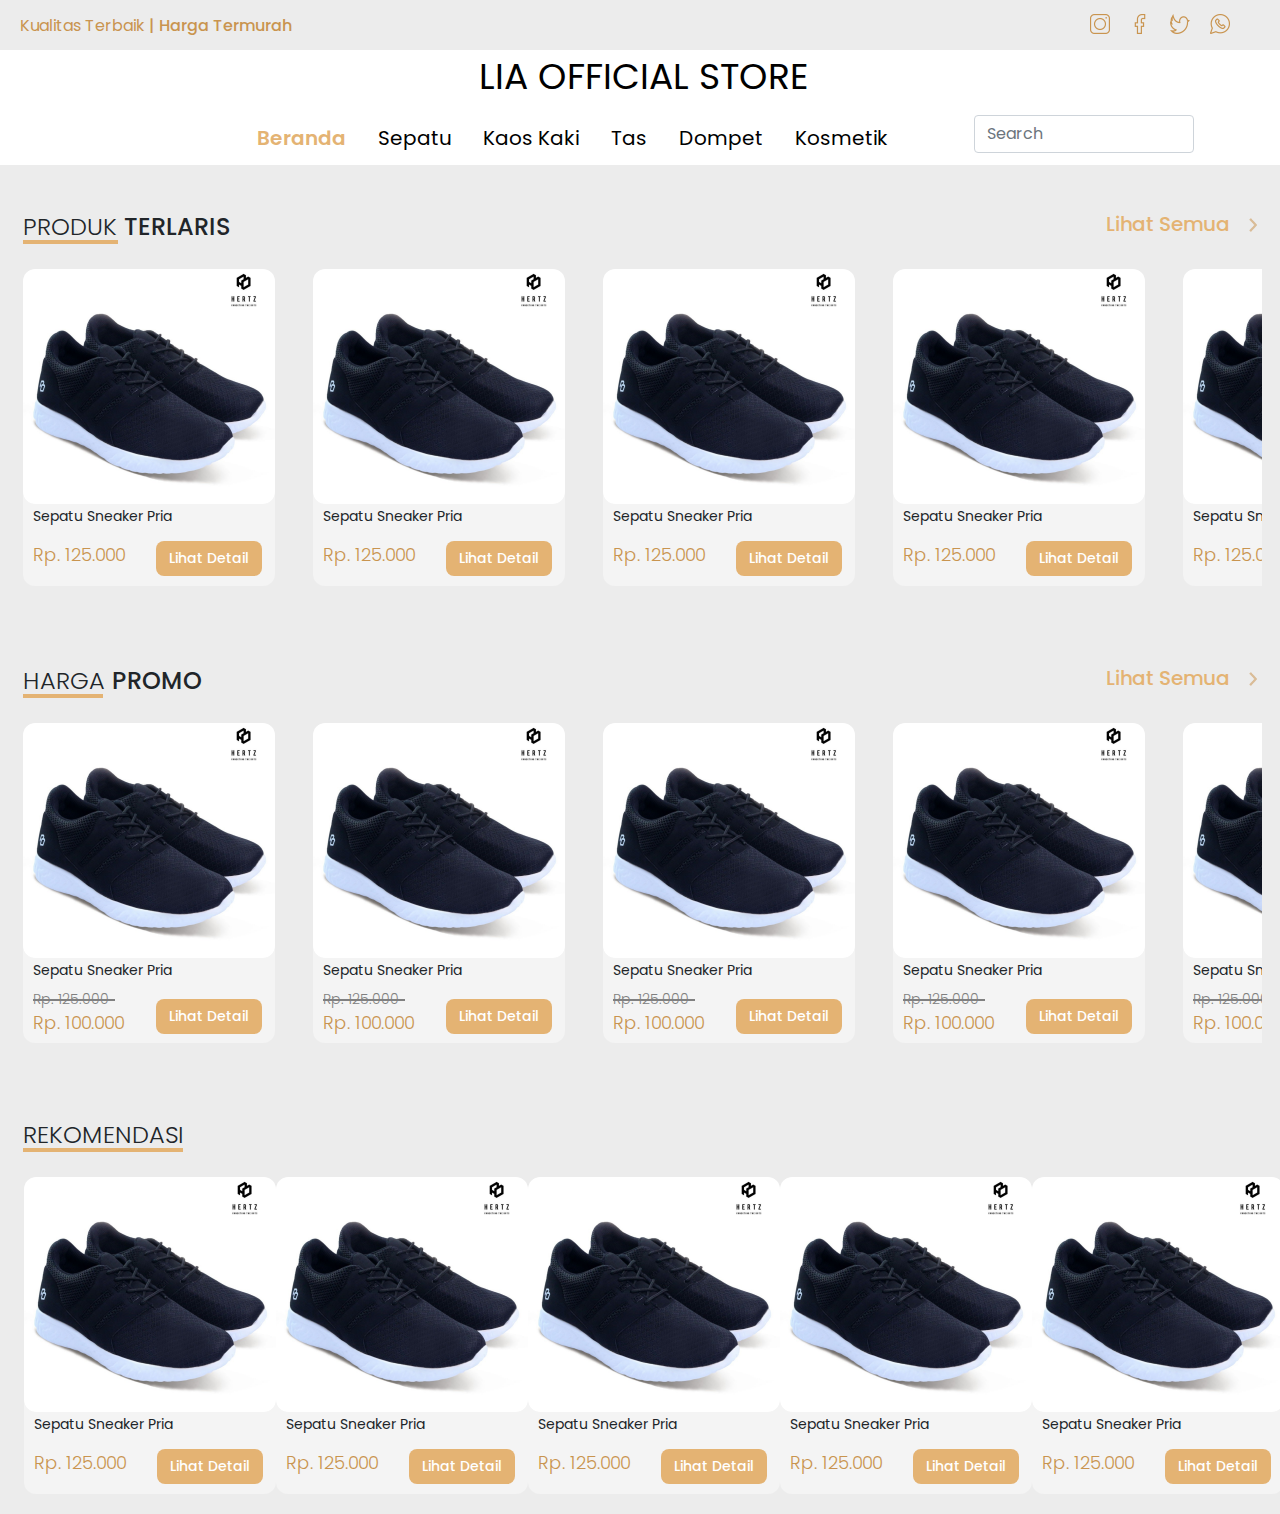
<file: index.html>
<!DOCTYPE html>
<html>
<head>
	<meta charset="UTF-8">
    <title></title>
    <meta charset="UTF-8">
    <meta http-equiv="X-UA-Compatible" content="IE=edge">
    <meta name="viewport" content="width=device-width, initial-scale=0.92, maximum-scale=5.0, minimum-scale=0.86, user-scalable=no" />
</head>

<!-- <link rel="stylesheet" href="https://maxcdn.bootstrapcdn.com/bootstrap/4.0.0/css/bootstrap.min.css" > -->
<link rel="stylesheet" href="css/bootstrap.css" >
<link rel="stylesheet" href="css/style.css" >

<body>

<div class="row website" id="top_header">
  	<div class="col-md-9">
  		<span class="span1">Kualitas Terbaik </span>
  		<span class="span2">| Harga Termurah</span>
  	</div>
  	<div class="col-md-3">
  		<img src="img/whatsapp.png">
  		<img src="img/twitter.png">
  		<img src="img/facebook.png">
  		<img src="img/instagram.png">
  	</div>
</div>


<div class="row website" id="header">
  	<div class="col-md-12">
  		<a href="#">LIA OFFICIAL STORE</a>
  	</div>
</div>


<div class="row website" id="navbar">
	<div class="col-md-9">
		<ul class="nav justify-content-end">
		  	<li class="nav-item">
		    	<a class="nav-link active" href="#">Beranda</a>
		  	</li>
		  	<li class="nav-item">
		    	<a class="nav-link" href="#">Sepatu</a>
		  	</li>
		  	<li class="nav-item">
		    	<a class="nav-link" href="#">Kaos Kaki</a>
		  	</li>
		 	<li class="nav-item">
		    	<a class="nav-link" href="#">Tas</a>
		  	</li>
		  	<li class="nav-item">
		    	<a class="nav-link" href="#">Dompet</a>
		  	</li>
		  	<li class="nav-item">
		    	<a class="nav-link" href="#">Kosmetik</a>
		  	</li>
		</ul>
	</div>
	<div class="col-md-2">
		<div class="row justify-content-end">
			<form>
		      <input class="form-control" type="search" placeholder="Search" aria-label="Search" id="cariData">
		      <!-- <button class="btn btn-outline-success my-2 my-sm-0" type="submit">Search</button> -->
		    </form>
	    </div>
	</div>
</div>

<div class="row mobile" id="header_mobile">
  	<div class="col-md-12 title">
  		<a href="#">LIA OFFICIAL STORE</a>
  	</div>
  	<div class="title2 row justify-content-between">
  		<div class="col-7">
	  		<span class="span1">Kualitas Terbaik </span>
	  		<span class="span2">| Harga Termurah</span>
	  	</div>
	  	<div class="col-5">
	  		<div class="row justify-content-end">
	  			<img src="img/instagram.png">
		  		<img src="img/facebook.png">
		  		<img src="img/twitter.png">
		  		<img src="img/whatsapp.png">
	  		</div>
	  	</div>
  	</div>
</div>

<div class="mobile" id="bottom_navigation_bar">
	<center>
	  	<div id="bottom_navigation_bar2" class="row align-items-center">
		  	<div class="col-4">
		  		<a href="" class="active">
		          <img src="img/home2.png"> <br>
		          <label>Beranda</label>
		        </a>
		  	</div>
		  	<div class="col-4">
		  		<a href="" type="button" data-toggle="modal" data-target="#pencarian">
		          <img src="img/search.png"> <br>
		          <label>Pencarian</label>
		        </a>
		  	</div>
		  	<div class="col-4">
		  		<a href="" type="button" data-toggle="modal" data-target="#sub_menu">
		          <img src="img/menu.png"> <br>
		          <label>Menu</label>
		        </a>
		  	</div>
		</div>
	</center>
</div>

<div class="row justify-content-between judul_baris">
    <div class="col-6">
     	<span class="span1">PRODUK </span>
  		<span class="span2">TERLARIS</span>
  		<div class="garis produk"></div>
    </div>
    <div class="col-5">
      <a href="">
			<span class="span3">Lihat Semua <img src="img/panah_next.png"></span>
		</a>
    </div>
</div>

<div class="wrapper">
  <div class="scrolls">
  	<div class="row item_produk">
  		<div class="div1">
	  		<img src="img/sepatu.png">
	  		<div class="row">
	  			<div class="col-md-12 div2">
	  				<span class="title">Sepatu Sneaker Pria</span>
	  			</div>
			    <div class="col-md-12 div3">
			    	<span class="harga">Rp. 125.000</span> 
			    	<a href="detail.html" class="btn">Lihat Detail</a>
			    </div>
			</div>
	  	</div>
	  	<div class="div1">
	  		<img src="img/sepatu.png">
	  		<div class="row">
	  			<div class="col-md-12 div2">
	  				<span class="title">Sepatu Sneaker Pria</span>
	  			</div>
			    <div class="col-md-12 div3">
			    	<span class="harga">Rp. 125.000</span> 
			    	<a href="detail.html" class="btn">Lihat Detail</a>
			    </div>
			</div>
	  	</div>
	  	<div class="div1">
	  		<img src="img/sepatu.png">
	  		<div class="row">
	  			<div class="col-md-12 div2">
	  				<span class="title">Sepatu Sneaker Pria</span>
	  			</div>
			    <div class="col-md-12 div3">
			    	<span class="harga">Rp. 125.000</span> 
			    	<a href="detail.html" class="btn">Lihat Detail</a>
			    </div>
			</div>
	  	</div>
	  	<div class="div1">
	  		<img src="img/sepatu.png">
	  		<div class="row">
	  			<div class="col-md-12 div2">
	  				<span class="title">Sepatu Sneaker Pria</span>
	  			</div>
			    <div class="col-md-12 div3">
			    	<span class="harga">Rp. 125.000</span> 
			    	<a href="#" class="btn">Lihat Detail</a>
			    </div>
			</div>
	  	</div>
	  	<div class="div1">
	  		<img src="img/sepatu.png">
	  		<div class="row">
	  			<div class="col-md-12 div2">
	  				<span class="title">Sepatu Sneaker Pria</span>
	  			</div>
			    <div class="col-md-12 div3">
			    	<span class="harga">Rp. 125.000</span> 
			    	<a href="#" class="btn">Lihat Detail</a>
			    </div>
			</div>
	  	</div>
	  	<div class="div1">
	  		<img src="img/sepatu.png">
	  		<div class="row">
	  			<div class="col-md-12 div2">
	  				<span class="title">Sepatu Sneaker Pria</span>
	  			</div>
			    <div class="col-md-12 div3">
			    	<span class="harga">Rp. 125.000</span> 
			    	<a href="#" class="btn">Lihat Detail</a>
			    </div>
			</div>
	  	</div>
  	</div>
  </div>
</div>

<div class="row justify-content-between judul_baris">
    <div class="col-6">
     	<span class="span1">HARGA </span>
  		<span class="span2">PROMO</span>
  		<div class="garis harga"></div>
    </div>
    <div class="col-5">
      <a href="">
			<span class="span3">Lihat Semua <img src="img/panah_next.png"></span>
		</a>
    </div>
</div>

<div class="wrapper">
	<div class="scrolls">
		<div class="row item_promo">
			<div class="div1">
				<img src="img/sepatu.png">
				<div class="row">
					<div class="col-md-12 div2">
						<span class="title">Sepatu Sneaker Pria</span>
					</div>
				  <div class="col-md-12 div3">
					  <span class="promo">Rp. 125.000</span> 
					  <hr class="coret">
				  </div>
				  <div class="col-md-12 div4">
					<span class="harga">Rp. 100.000</span> 
					<a href="#" class="btn">Lihat Detail</a>
				</div>
			  </div>
			</div>
			<div class="div1">
				<img src="img/sepatu.png">
				<div class="row">
					<div class="col-md-12 div2">
						<span class="title">Sepatu Sneaker Pria</span>
					</div>
				  <div class="col-md-12 div3">
					  <span class="promo">Rp. 125.000</span> 
					  <hr class="coret">
				  </div>
				  <div class="col-md-12 div4">
					<span class="harga">Rp. 100.000</span> 
					<a href="#" class="btn">Lihat Detail</a>
				</div>
			  </div>
			</div>
			<div class="div1">
				<img src="img/sepatu.png">
				<div class="row">
					<div class="col-md-12 div2">
						<span class="title">Sepatu Sneaker Pria</span>
					</div>
				  <div class="col-md-12 div3">
					  <span class="promo">Rp. 125.000</span> 
					  <hr class="coret">
				  </div>
				  <div class="col-md-12 div4">
					<span class="harga">Rp. 100.000</span> 
					<a href="#" class="btn">Lihat Detail</a>
				</div>
			  </div>
			</div>
			<div class="div1">
				<img src="img/sepatu.png">
				<div class="row">
					<div class="col-md-12 div2">
						<span class="title">Sepatu Sneaker Pria</span>
					</div>
				  <div class="col-md-12 div3">
					  <span class="promo">Rp. 125.000</span> 
					  <hr class="coret">
				  </div>
				  <div class="col-md-12 div4">
					<span class="harga">Rp. 100.000</span> 
					<a href="#" class="btn">Lihat Detail</a>
				</div>
			  </div>
			</div>
			<div class="div1">
				<img src="img/sepatu.png">
				<div class="row">
					<div class="col-md-12 div2">
						<span class="title">Sepatu Sneaker Pria</span>
					</div>
				  <div class="col-md-12 div3">
					  <span class="promo">Rp. 125.000</span> 
					  <hr class="coret">
				  </div>
				  <div class="col-md-12 div4">
					<span class="harga">Rp. 100.000</span> 
					<a href="#" class="btn">Lihat Detail</a>
				</div>
			  </div>
			</div>
			<div class="div1">
				<img src="img/sepatu.png">
				<div class="row">
					<div class="col-md-12 div2">
						<span class="title">Sepatu Sneaker Pria</span>
					</div>
				  <div class="col-md-12 div3">
					  <span class="promo">Rp. 125.000</span> 
					  <hr class="coret">
				  </div>
				  <div class="col-md-12 div4">
					<span class="harga">Rp. 100.000</span> 
					<a href="#" class="btn">Lihat Detail</a>
				</div>
			  </div>
			</div>
		</div>
	</div>
  </div>

  <div class="row justify-content-between judul_baris">
    <div class="col-6">
     	<span class="span1">REKOMENDASI </span>
  		<span class="span2"></span>
  		<div class="garis rekomendasi"></div>
    </div>
</div>

<div class="wrapper website" style="margin-left: 6px;">
	<div class="row justify-content-start">
		<div class="item_produk col-2">
			<div class="div1">
				<img src="img/sepatu.png">
				<div class="row">
					<div class="col-md-12 div2">
						<span class="title">Sepatu Sneaker Pria</span>
					</div>
					<div class="col-md-12 div3">
						<span class="harga">Rp. 125.000</span> 
						<a href="#" class="btn">Lihat Detail</a>
					</div>
				</div>
			</div>
		</div>
		<div class="item_produk col-2">
			<div class="div1">
				<img src="img/sepatu.png">
				<div class="row">
					<div class="col-md-12 div2">
						<span class="title">Sepatu Sneaker Pria</span>
					</div>
					<div class="col-md-12 div3">
						<span class="harga">Rp. 125.000</span> 
						<a href="#" class="btn">Lihat Detail</a>
					</div>
				</div>
			</div>
		</div>
		<div class="item_produk col-2">
			<div class="div1">
				<img src="img/sepatu.png">
				<div class="row">
					<div class="col-md-12 div2">
						<span class="title">Sepatu Sneaker Pria</span>
					</div>
					<div class="col-md-12 div3">
						<span class="harga">Rp. 125.000</span> 
						<a href="#" class="btn">Lihat Detail</a>
					</div>
				</div>
			</div>
		</div>
		<div class="item_produk col-2">
			<div class="div1">
				<img src="img/sepatu.png">
				<div class="row">
					<div class="col-md-12 div2">
						<span class="title">Sepatu Sneaker Pria</span>
					</div>
					<div class="col-md-12 div3">
						<span class="harga">Rp. 125.000</span> 
						<a href="#" class="btn">Lihat Detail</a>
					</div>
				</div>
			</div>
		</div>
		<div class="item_produk col-2">
			<div class="div1">
				<img src="img/sepatu.png">
				<div class="row">
					<div class="col-md-12 div2">
						<span class="title">Sepatu Sneaker Pria</span>
					</div>
					<div class="col-md-12 div3">
						<span class="harga">Rp. 125.000</span> 
						<a href="#" class="btn">Lihat Detail</a>
					</div>
				</div>
			</div>
		</div>
	</div>
</div>

<div class="wrapper mobile" style="margin-left: 6px;">
	<div class="row justify-content-start">
		<div class="item_produk col-6">
			<div class="div1">
				<img src="img/sepatu.png">
				<div class="row">
					<div class="col-md-12 div2">
						<span class="title">Sepatu Sneaker Pria</span>
					</div>
					<div class="col-md-12 div3">
						<span class="harga">Rp. 125.000</span> 
						<a href="#" class="btn">Lihat Detail</a>
					</div>
				</div>
			</div>
		</div>
		<div class="item_produk col-6">
			<div class="div1">
				<img src="img/sepatu.png">
				<div class="row">
					<div class="col-md-12 div2">
						<span class="title">Sepatu Sneaker Pria</span>
					</div>
					<div class="col-md-12 div3">
						<span class="harga">Rp. 125.000</span> 
						<a href="#" class="btn">Lihat Detail</a>
					</div>
				</div>
			</div>
		</div>
		<div class="item_produk col-6">
			<div class="div1">
				<img src="img/sepatu.png">
				<div class="row">
					<div class="col-md-12 div2">
						<span class="title">Sepatu Sneaker Pria</span>
					</div>
					<div class="col-md-12 div3">
						<span class="harga">Rp. 125.000</span> 
						<a href="#" class="btn">Lihat Detail</a>
					</div>
				</div>
			</div>
		</div>
		<div class="item_produk col-6">
			<div class="div1">
				<img src="img/sepatu.png">
				<div class="row">
					<div class="col-md-12 div2">
						<span class="title">Sepatu Sneaker Pria</span>
					</div>
					<div class="col-md-12 div3">
						<span class="harga">Rp. 125.000</span> 
						<a href="#" class="btn">Lihat Detail</a>
					</div>
				</div>
			</div>
		</div>
	</div>
</div>

<!-- Modal -->
<!-- <div class="modal fade" id="pencarian" tabindex="-1" role="dialog" aria-labelledby="ModalCari" aria-hidden="true">
	<div class="modal-dialog" role="document">
	  <div class="modal-content">
		<div class="modal-header">
		  <button type="button" class="close" data-dismiss="modal" aria-label="Close">
			<span aria-hidden="true">&times;</span>
		  </button>
		</div>
		<div class="modal-body">
			<ul class="list-group">
				<li class="list-group-item active" style="margin-bottom: 10px;">
					<input type="text" id="cariData">
				</li>	
			</ul>
		</div>
		<div class="modal-footer">
		  <button type="button" class="btn btn-secondary" data-dismiss="modal">Close</button>
	  </div>
	</div>
</div> -->

<div class="modal fade" id="pencarian" tabindex="-1" role="dialog" aria-labelledby="myModalLabel" aria-hidden="true">
	<div class="modal-dialog modal-dialog-centered">
	  <div class="modal-content">
		<div class="modal-header">
			<button type="button" class="close" data-dismiss="modal" aria-label="Close">
				<span aria-hidden="true">&times;</span>
			</button>
		</div>
		<div class="modal-body">
			<fieldset>
				<div class="input-group">
					<input type="text" class="form-control" autocomplete="off" id="cariData" placeholder="Isi pencarian...">
					<div class="input-group-append">
						<span class="input-group-btn" id="button-addon2">
							<button  id="cari" class="btn btn-default" title="Cari Data">Cari</button>
						</span>
					</div>
				</div>
			</fieldset>
		</div>
		<div class="modal-footer">
			
		</div>
	  </div>
	</div>
  </div>

<!-- Modal -->
<div class="modal fade" id="sub_menu" tabindex="-1" role="dialog" aria-labelledby="ModalMenu" aria-hidden="true">
	<div class="modal-dialog" role="document">
	  <div class="modal-content">
		<div class="modal-header">
		  <h5 class="modal-title" id="exampleModalLabel">Menu</h5>
		  <button type="button" class="close" data-dismiss="modal" aria-label="Close">
			<span aria-hidden="true">&times;</span>
		  </button>
		</div>
		<div class="modal-body">
			<ul class="list-group">
				<a href="" role="menuitem" tabindex="-1" >
				  <li class="list-group-item active" style="margin-bottom: 10px;">
					Sepatu
				  </li>
				</a>
				<a href="" role="menuitem" tabindex="-1" >
				  <li class="list-group-item" style="margin-bottom: 10px;">
					Kaos Kaki
				  </li>
				</a>
				<a href="" role="menuitem" tabindex="-1" >
				  <li class="list-group-item" style="margin-bottom: 10px;">
					Tas
				  </li>
				</a>
				<a href="" role="menuitem" tabindex="-1" >
				  <li class="list-group-item" style="margin-bottom: 10px;">
					Dompet
				  </li>
				</a>
				<a href="" role="menuitem" tabindex="-1" >
					<li class="list-group-item" style="margin-bottom: 10px;">
					  Kosmetik
					</li>
				  </a>
			</ul>
		</div>
		<div class="modal-footer">
		  <button type="button" class="btn btn-secondary" data-dismiss="modal">Tutup</button>
	  </div>
	</div>
</div>

<br><br><br><br><br>

<script src="https://code.jquery.com/jquery-3.2.1.slim.min.js" ></script>
<script src="https://cdnjs.cloudflare.com/ajax/libs/popper.js/1.12.9/umd/popper.min.js" ></script>
<script src="https://maxcdn.bootstrapcdn.com/bootstrap/4.0.0/js/bootstrap.min.js" ></script>

</body>
</html>
</file>
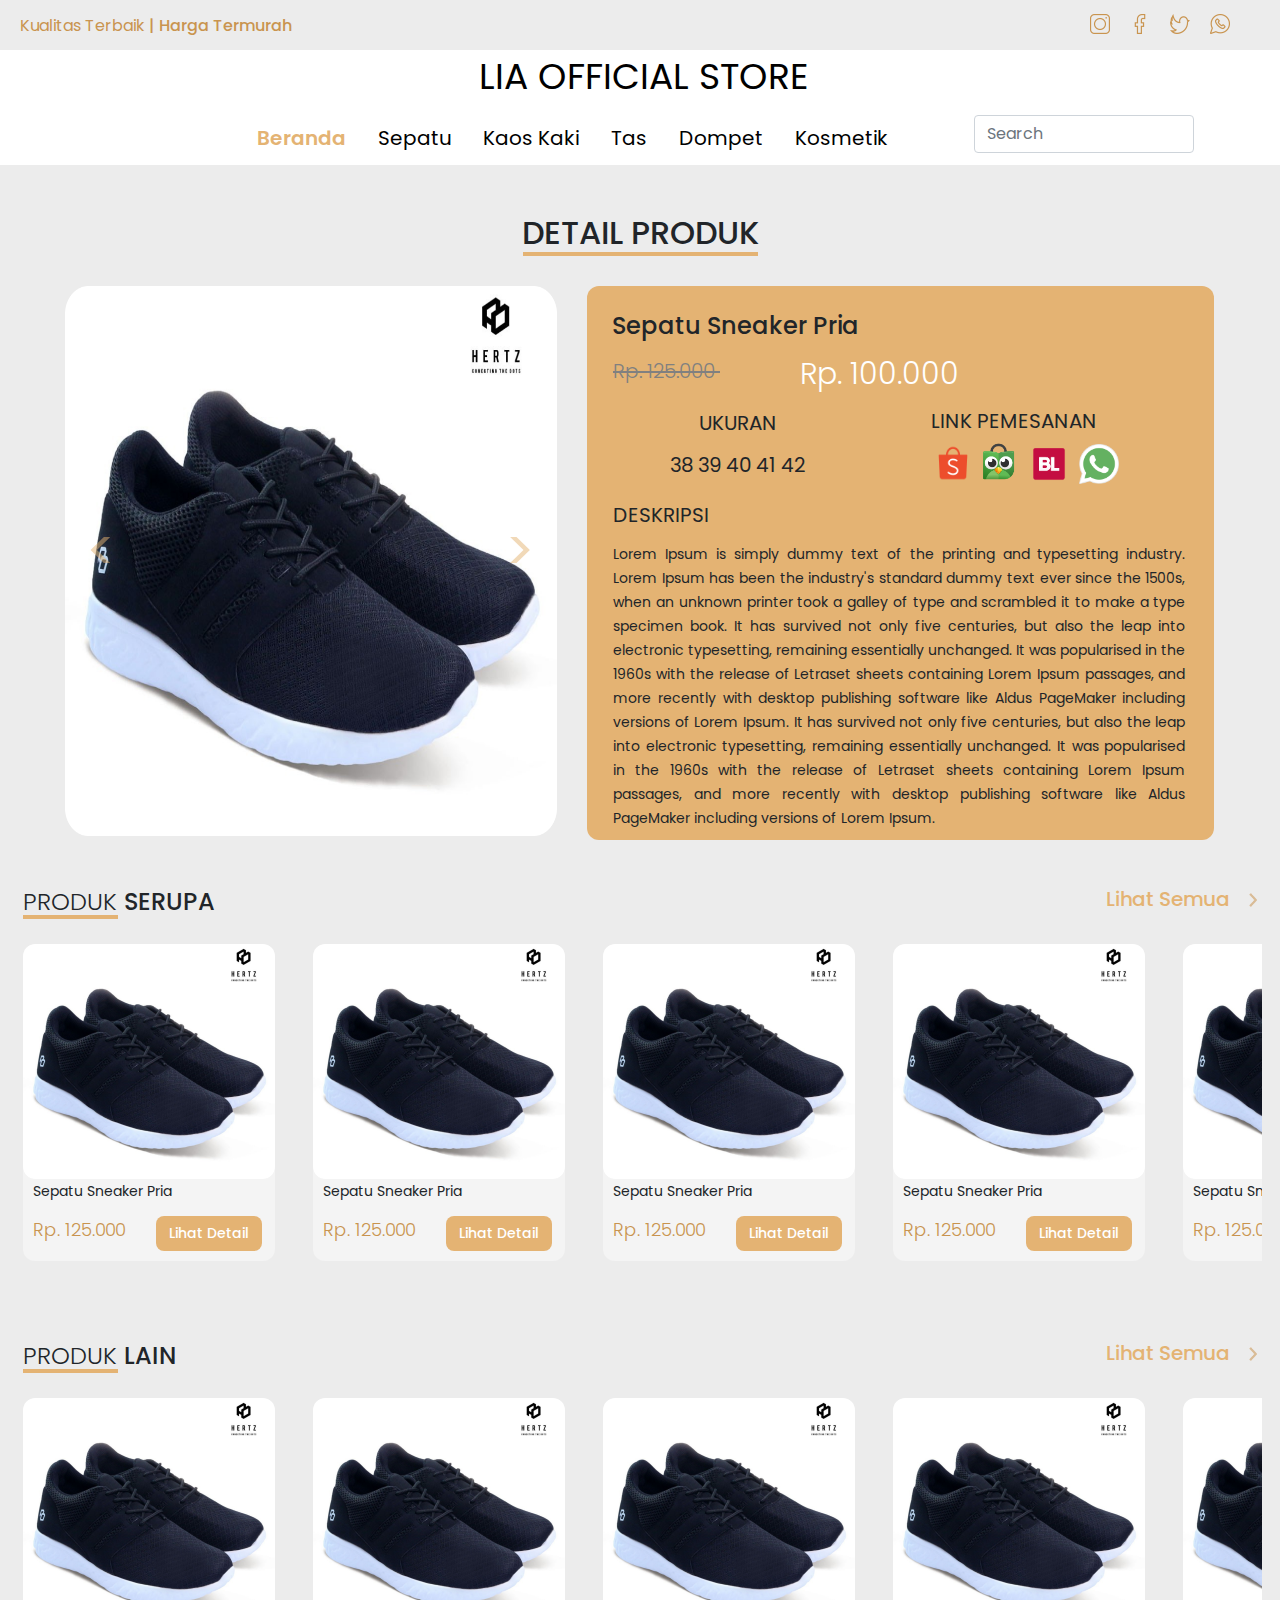
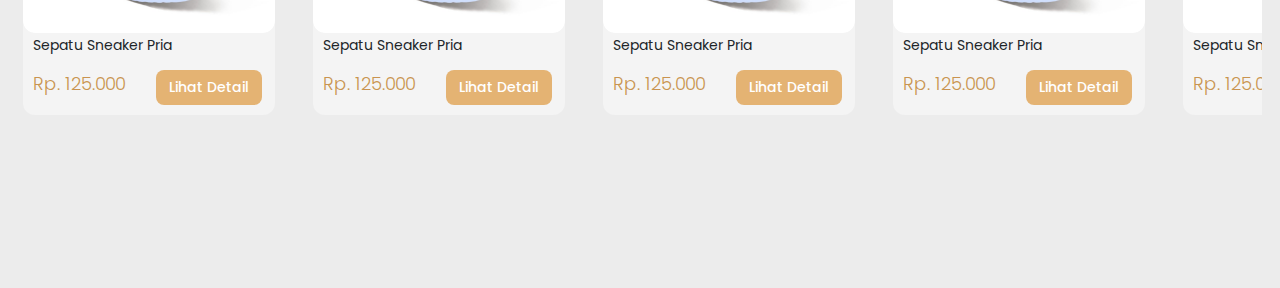
<file: detail.html>
<!DOCTYPE html>
<html>
<head>
	<meta charset="UTF-8">
    <title></title>
    <meta charset="UTF-8">
    <meta http-equiv="X-UA-Compatible" content="IE=edge">
    <meta name="viewport" content="width=device-width, initial-scale=0.92, maximum-scale=5.0, minimum-scale=0.86, user-scalable=no" />
</head>

<!-- <link rel="stylesheet" href="https://maxcdn.bootstrapcdn.com/bootstrap/4.0.0/css/bootstrap.min.css" > -->
<link rel="stylesheet" href="css/bootstrap.css" >
<link rel="stylesheet" href="css/style.css" >

<body>

<div class="row website" id="top_header">
  	<div class="col-md-9">
  		<span class="span1">Kualitas Terbaik </span>
  		<span class="span2">| Harga Termurah</span>
  	</div>
  	<div class="col-md-3">
  		<img src="img/whatsapp.png">
  		<img src="img/twitter.png">
  		<img src="img/facebook.png">
  		<img src="img/instagram.png">
  	</div>
</div>


<div class="row website" id="header">
  	<div class="col-md-12">
  		<a href="#">LIA OFFICIAL STORE</a>
  	</div>
</div>


<div class="row website" id="navbar">
	<div class="col-md-9">
		<ul class="nav justify-content-end">
		  	<li class="nav-item">
		    	<a class="nav-link active" href="#">Beranda</a>
		  	</li>
		  	<li class="nav-item">
		    	<a class="nav-link" href="#">Sepatu</a>
		  	</li>
		  	<li class="nav-item">
		    	<a class="nav-link" href="#">Kaos Kaki</a>
		  	</li>
		 	<li class="nav-item">
		    	<a class="nav-link" href="#">Tas</a>
		  	</li>
		  	<li class="nav-item">
		    	<a class="nav-link" href="#">Dompet</a>
		  	</li>
		  	<li class="nav-item">
		    	<a class="nav-link" href="#">Kosmetik</a>
		  	</li>
		</ul>
	</div>
	<div class="col-md-2">
		<div class="row justify-content-end">
			<form>
		      <input class="form-control" type="search" placeholder="Search" aria-label="Search">
		      <!-- <button class="btn btn-outline-success my-2 my-sm-0" type="submit">Search</button> -->
		    </form>
	    </div>
	</div>
</div>

<div class="row mobile" id="header_mobile">
  	<div class="col-md-12 title">
  		<a href="#">LIA OFFICIAL STORE</a>
  	</div>
  	<div class="title2 row justify-content-between">
  		<div class="col-7">
	  		<span class="span1">Kualitas Terbaik </span>
	  		<span class="span2">| Harga Termurah</span>
	  	</div>
	  	<div class="col-5">
	  		<div class="row justify-content-end">
	  			<img src="img/instagram.png">
		  		<img src="img/facebook.png">
		  		<img src="img/twitter.png">
		  		<img src="img/whatsapp.png">
	  		</div>
	  	</div>
  	</div>
</div>


<div class="mobile" id="bottom_navigation_bar">
	<center>
	  	<div id="bottom_navigation_bar2" class="row align-items-center">
		  	<div class="col-4">
		  		<a href="" type="button" class="active" data-toggle="modal" data-target="#sub_master">
		          <img src="img/home2.png"> <br>
		          <label>Beranda</label>
		        </a>
		  	</div>
		  	<div class="col-4">
		  		<a href="" type="button" data-toggle="modal" data-target="#sub_master">
		          <img src="img/search.png"> <br>
		          <label>Pencarian</label>
		        </a>
		  	</div>
		  	<div class="col-4">
		  		<a href="" type="button" data-toggle="modal" data-target="#sub_master">
		          <img src="img/menu.png"> <br>
		          <label>Menu</label>
		        </a>
		  	</div>
		</div>
	</center>
</div>

 <!-- TAMPILAN WEBSITE -->

<div class="row justify-content-center website detail_produk">
    <div class="col-12">
     	<span class="span1">DETAIL PRODUK</span>
  		<div class="garis produk"></div>
    </div>
</div>

<!-- <div id="carouselExampleIndicators" class="carousel slide" data-ride="carousel">
  <ol class="carousel-indicators">
    <li data-target="#carouselExampleIndicators" data-slide-to="0" class="active"></li>
    <li data-target="#carouselExampleIndicators" data-slide-to="1"></li>
  </ol>
  <div class="carousel-inner">
    <div class="carousel-item active">
      <img class="d-block w-100" src="img/sepatu.png" alt="First slide">
    </div>
    <div class="carousel-item">
      <img class="d-block w-100" src="img/sepatu2.png" alt="Second slide">
    </div>
  </div>
  <a class="carousel-control-prev" href="#carouselExampleIndicators" role="button" data-slide="prev">
    <span class="carousel-control-prev-icon" aria-hidden="true"></span>
    <span class="sr-only">Previous</span>
  </a>
  <a class="carousel-control-next" href="#carouselExampleIndicators" role="button" data-slide="next">
    <span class="carousel-control-next-icon" aria-hidden="true"></span>
    <span class="sr-only">Next</span>
  </a>
</div> -->

<div class="row justify-content-start website" id="detail">
	<div class="col-md-1"></div>
	<div class="col-md-5 divImage">
		<!-- <img src="img/sepatu.png"> -->
		<div id="carouselExampleControls" class="carousel slide" data-ride="carousel">
		  <div class="carousel-inner">
		    <div class="carousel-item active">
		      <img src="img/sepatu.png" alt="First slide" >
		    </div>
		    <div class="carousel-item">
		      <img src="img/sepatu2.png" alt="Second slide" >
		    </div>
		  </div>
		  <a class="carousel-control-prev" href="#carouselExampleControls" role="button" data-slide="prev">
		    <span class="carousel-control-prev-icon" aria-hidden="true"></span>
		    <span class="sr-only">Previous</span>
		  </a>
		  <a class="carousel-control-next" href="#carouselExampleControls" role="button" data-slide="next">
		    <span class="carousel-control-next-icon danger" aria-hidden="true"></span>
		    <span class="sr-only">Next</span>
		  </a>
		</div>
	</div>
	
	<div class="col-md-6 divDetail">
		<div class="row title">Sepatu Sneaker Pria</div>
		<div class="row">
			<div class="col-md-4 diskon">
				<span>Rp. 125.000</span> 
				<hr>
			</div>
			<div class="col-md-8 harga">
				<span>Rp. 100.000</span>
			</div>
		</div>
		<div class="row">
			<div class="col-md-5 ukuran">
				<span>UKURAN</span>
			</div>
			<div class="col-1"></div>
			<div class="col-md-4 pesan">
				<span>LINK&nbsp;PEMESANAN</span>
			</div>
		</div>
		<div class="row">
			<div class="col-md-5 ukuran">
				<span>38 39 40 41 42</span>
			</div>
			<div class="col-1"></div>
			<div class="col-md-4 pesan">
				<div class="row" style="margin-top: -10px;">
					<div class="col-md-3">
						<img src="img/shopee.png" style="width: 50px; height: 50px;">
					</div>
					<div class="col-md-3">
						<img src="img/tokped.png" style="width: 40px; height: 48px;">
					</div>
					<div class="col-md-3">
						<img src="img/bukalapak.png" style="width: 40px; height: 40px; margin-top: 6px;">
					</div>
					<div class="col-md-3">
						<img src="img/wa.png" style="width: 40px; height: 40px; margin-top: 6px;">
					</div>
				</div>
			</div>
		</div>
		<div class="row">
			<div class="col-md-12 title_desk">
				<span>DESKRIPSI</span>
			</div>
		</div>
		<div class="row">
			<div class="col-md-12 deskripsi">
				<span>
					Lorem Ipsum is simply dummy text of the printing and typesetting industry. Lorem Ipsum has been the industry's standard dummy text ever since the 1500s, when an unknown printer took a galley of type and scrambled it to make a type specimen book. It has survived not only five centuries, but also the leap into electronic typesetting, remaining essentially unchanged. It was popularised in the 1960s with the release of Letraset sheets containing Lorem Ipsum passages, and more recently with desktop publishing software like Aldus PageMaker including versions of Lorem Ipsum. It has survived not only five centuries, but also the leap into electronic typesetting, remaining essentially unchanged. It was popularised in the 1960s with the release of Letraset sheets containing Lorem Ipsum passages, and more recently with desktop publishing software like Aldus PageMaker including versions of Lorem Ipsum.
				</span>
			</div>
		</div>
	</div>
</div>

<!-- END TAMPILAN WBSITE -->

<!-- TAMPILAN MOBILE -->

<div class="mobile detail_produk_mobile">
	<div class="row justify-content-left judul_baris">
	    <div class="col-3 divImage">
	      <a href="index.html">
				<img src="img/panah_back.png">
			</a>
	    </div>
	    <div class="col-6 divImage">
	     	<span class="span1">DETAIL </span>
	  		<span class="span2">PRODUK</span>
	  		<div class="garis detail"></div>
	    </div>
	</div>
</div>

<div class="row mobile">
	<div style="height: 450px; width: 96%; background-color: #FFFFFF">
		<div id="carouselExampleIndicators" class="carousel slide" data-ride="carousel">
		  <ol class="carousel-indicators">
		    <li data-target="#carouselExampleIndicators" data-slide-to="0" class="active"></li>
		    <li data-target="#carouselExampleIndicators" data-slide-to="1"></li>
		  </ol>
		  <div class="carousel-inner">
		    <div class="carousel-item active">
		      <img src="img/sepatu.png" alt="First slide" style="width: 100%; height: 421px;">
		    </div>
		    <div class="carousel-item">
		      <img src="img/sepatu2.png" alt="Second slide" style="width: 100%; height: 421px;">
		    </div>
		  </div>
		  <a class="carousel-control-prev" href="#carouselExampleIndicators" role="button" data-slide="prev">
		    <span class="carousel-control-prev-icon" aria-hidden="true"></span>
		    <span class="sr-only">Previous</span>
		  </a>
		  <a class="carousel-control-next" href="#carouselExampleIndicators" role="button" data-slide="next">
		    <span class="carousel-control-next-icon" aria-hidden="true"></span>
		    <span class="sr-only">Next</span>
		  </a>
		</div>
		<!-- <img src="img/sepatu.png" style="width: 100%; height: 421px;"> -->
	</div>
	<div class="col-md-12" id="detail_mobile">
		<div class="row title" style="">Sepatu Sneaker Pria</div>
		<div class="row justify-content-left" style="margin-left: -5px;">
			<div class="col-5 diskon">
				<span>Rp. 125.000</span> 
				<hr>
			</div>
			<div class="col-7 harga">
				<span>Rp. 100.000</span>
			</div>
		</div>
		<center>
			<div class="row justify-content-center" style="margin-left: 5px; margin-top: 20px;">
				<div class="col-4 ukuran">
					<span>UKURAN</span>
				</div>
				<div class="col-8 pesan">
					<span>LINK&nbsp;PEMESANAN</span>
				</div>
			</div>
		</center>
		<center>
			<div class="row justify-content-center" style="margin-left: -10px;">
				<div class="col-5 ukuran" style="margin-top: 15px;">
					<span>38 39 40 41 42</span>
				</div>
				<div class="col-7 pesan">
					<div class="row justify-content-center" style="margin-top: 5px;">
						<div class="col-3">
							<img src="img/shopee.png" style="width: 40px; height: 40px;">
						</div>
						<div class="col-3">
							<img src="img/tokped.png" style="width: 30px; height: 38px; margin-left: -5px;">
						</div>
						<div class="col-3">
							<img src="img/bukalapak.png" style="width: 30px; height: 30px; margin-top: 6px; margin-left: -20px;">
						</div>
						<div class="col-3">
							<img src="img/wa.png" style="width: 30px; height: 30px; margin-top: 6px; margin-left: -40px;">
						</div>
					</div>
				</div>
			</div>
		</center>
		<div class="row">
			<div class="col-md-12 title_desk" style="">
				<span>DESKRIPSI</span>
			</div>
		</div>
		<div class="row">
			<div class="col-md-12 deskripsi">
				<span>
					Lorem Ipsum is simply dummy text of the printing and typesetting industry. Lorem Ipsum has been the industry's standard dummy text ever since the 1500s, when an unknown printer took a galley of type and scrambled it to make a type specimen book. It has survived not only five centuries, but also the leap into electronic typesetting, remaining essentially unchanged. It was popularised in the 1960s with the release of Letraset sheets containing Lorem Ipsum passages, and more recently with desktop publishing software like Aldus PageMaker including versions of Lorem Ipsum. It has survived not only five centuries.
				</span>
			</div>
		</div>
	</div>
</div>

<!-- END TAMPILAN MOBILE -->

<div class="row justify-content-between judul_baris">
    <div class="col-6">
     	<span class="span1">PRODUK </span>
  		<span class="span2">SERUPA</span>
  		<div class="garis produk"></div>
    </div>
    <div class="col-5">
      <a href="">
			<span class="span3">Lihat Semua <img src="img/panah_next.png"></span>
		</a>
    </div>
</div>

<div class="wrapper">
  <div class="scrolls">
  	<div class="row item_produk">
  		<div class="div1">
	  		<img src="img/sepatu.png">
	  		<div class="row">
	  			<div class="col-md-12 div2">
	  				<span class="title">Sepatu Sneaker Pria</span>
	  			</div>
			    <div class="col-md-12 div3">
			    	<span class="harga">Rp. 125.000</span> 
			    	<a href="#" class="btn">Lihat Detail</a>
			    </div>
			</div>
	  	</div>
	  	<div class="div1">
	  		<img src="img/sepatu.png">
	  		<div class="row">
	  			<div class="col-md-12 div2">
	  				<span class="title">Sepatu Sneaker Pria</span>
	  			</div>
			    <div class="col-md-12 div3">
			    	<span class="harga">Rp. 125.000</span> 
			    	<a href="#" class="btn">Lihat Detail</a>
			    </div>
			</div>
	  	</div>
	  	<div class="div1">
	  		<img src="img/sepatu.png">
	  		<div class="row">
	  			<div class="col-md-12 div2">
	  				<span class="title">Sepatu Sneaker Pria</span>
	  			</div>
			    <div class="col-md-12 div3">
			    	<span class="harga">Rp. 125.000</span> 
			    	<a href="#" class="btn">Lihat Detail</a>
			    </div>
			</div>
	  	</div>
	  	<div class="div1">
	  		<img src="img/sepatu.png">
	  		<div class="row">
	  			<div class="col-md-12 div2">
	  				<span class="title">Sepatu Sneaker Pria</span>
	  			</div>
			    <div class="col-md-12 div3">
			    	<span class="harga">Rp. 125.000</span> 
			    	<a href="#" class="btn">Lihat Detail</a>
			    </div>
			</div>
	  	</div>
	  	<div class="div1">
	  		<img src="img/sepatu.png">
	  		<div class="row">
	  			<div class="col-md-12 div2">
	  				<span class="title">Sepatu Sneaker Pria</span>
	  			</div>
			    <div class="col-md-12 div3">
			    	<span class="harga">Rp. 125.000</span> 
			    	<a href="#" class="btn">Lihat Detail</a>
			    </div>
			</div>
	  	</div>
	  	<div class="div1">
	  		<img src="img/sepatu.png">
	  		<div class="row">
	  			<div class="col-md-12 div2">
	  				<span class="title">Sepatu Sneaker Pria</span>
	  			</div>
			    <div class="col-md-12 div3">
			    	<span class="harga">Rp. 125.000</span> 
			    	<a href="#" class="btn">Lihat Detail</a>
			    </div>
			</div>
	  	</div>
  	</div>
  </div>
</div>

<div class="row justify-content-between judul_baris">
    <div class="col-6">
     	<span class="span1">PRODUK </span>
  		<span class="span2">LAIN</span>
  		<div class="garis produk"></div>
    </div>
    <div class="col-5">
      <a href="">
			<span class="span3">Lihat Semua <img src="img/panah_next.png"></span>
		</a>
    </div>
</div>

<div class="wrapper">
  <div class="scrolls">
  	<div class="row item_produk">
  		<div class="div1">
	  		<img src="img/sepatu.png">
	  		<div class="row">
	  			<div class="col-md-12 div2">
	  				<span class="title">Sepatu Sneaker Pria</span>
	  			</div>
			    <div class="col-md-12 div3">
			    	<span class="harga">Rp. 125.000</span> 
			    	<a href="#" class="btn">Lihat Detail</a>
			    </div>
			</div>
	  	</div>
	  	<div class="div1">
	  		<img src="img/sepatu.png">
	  		<div class="row">
	  			<div class="col-md-12 div2">
	  				<span class="title">Sepatu Sneaker Pria</span>
	  			</div>
			    <div class="col-md-12 div3">
			    	<span class="harga">Rp. 125.000</span> 
			    	<a href="#" class="btn">Lihat Detail</a>
			    </div>
			</div>
	  	</div>
	  	<div class="div1">
	  		<img src="img/sepatu.png">
	  		<div class="row">
	  			<div class="col-md-12 div2">
	  				<span class="title">Sepatu Sneaker Pria</span>
	  			</div>
			    <div class="col-md-12 div3">
			    	<span class="harga">Rp. 125.000</span> 
			    	<a href="#" class="btn">Lihat Detail</a>
			    </div>
			</div>
	  	</div>
	  	<div class="div1">
	  		<img src="img/sepatu.png">
	  		<div class="row">
	  			<div class="col-md-12 div2">
	  				<span class="title">Sepatu Sneaker Pria</span>
	  			</div>
			    <div class="col-md-12 div3">
			    	<span class="harga">Rp. 125.000</span> 
			    	<a href="#" class="btn">Lihat Detail</a>
			    </div>
			</div>
	  	</div>
	  	<div class="div1">
	  		<img src="img/sepatu.png">
	  		<div class="row">
	  			<div class="col-md-12 div2">
	  				<span class="title">Sepatu Sneaker Pria</span>
	  			</div>
			    <div class="col-md-12 div3">
			    	<span class="harga">Rp. 125.000</span> 
			    	<a href="#" class="btn">Lihat Detail</a>
			    </div>
			</div>
	  	</div>
	  	<div class="div1">
	  		<img src="img/sepatu.png">
	  		<div class="row">
	  			<div class="col-md-12 div2">
	  				<span class="title">Sepatu Sneaker Pria</span>
	  			</div>
			    <div class="col-md-12 div3">
			    	<span class="harga">Rp. 125.000</span> 
			    	<a href="#" class="btn">Lihat Detail</a>
			    </div>
			</div>
	  	</div>
  	</div>
  </div>
</div>

<br><br><br><br><br>

<script src="https://code.jquery.com/jquery-3.2.1.slim.min.js" ></script>
<script src="https://cdnjs.cloudflare.com/ajax/libs/popper.js/1.12.9/umd/popper.min.js" ></script>
<script src="https://maxcdn.bootstrapcdn.com/bootstrap/4.0.0/js/bootstrap.min.js" ></script>

</body>
</html>
</file>
<file: css/style.css>
@import url("https://fonts.googleapis.com/css2?family=Poppins:wght@300;400;500;600;700&display=swap");

/* TODO WEBSITE */
body {
  background-color: #ececec;
  font-family: Poppins;
}

.carousel-indicators li {
  background-color: #ececec;
}

.carousel-indicators .active {
  background-color: #e4b373;
}

.carousel-control-prev-icon,
.carousel-control-next-icon {
  height: 100px;
  width: 100px;
  background-size: 100%, 100%;
  background-image: none;
}

.carousel-control-next-icon:after {
  content: ">";
  font-size: 55px;
  color: #e4b373;
}

.carousel-control-prev-icon:after {
  content: "<";
  font-size: 55px;
  color: #e4b373;
}

.mobile {
  display: none;
}

#top_header {
  height: 50px;
  width: 100%;
  background-color: #ececec;
}

#top_header div {
  margin-top: 14px;
  margin-bottom: 12px;
  color: #c9944f;
}

#top_header div .span1 {
  font-weight: 400;
  margin-left: 20px;
}

#top_header div .span2 {
  font-weight: 500;
}

#top_header div img {
  width: 20px;
  height: 20px;
  float: right;
  margin-right: 20px;
}

#header {
  height: 50px;
  width: 103%;
  text-align: center;
  background-color: white;
}

#header a {
  font-size: 36px;
  font-weight: 400;
  color: black;
  margin-top: 10px;
  margin-bottom: 10px;
}

#navbar {
  height: 65px;
  width: 103%;
  background-color: white;
}

#navbar .nav {
  margin-right: 55px;
}

#navbar ul {
  margin-top: 15px;
  margin-bottom: 15px;
}

#navbar ul li a {
  font-size: 20px;
  font-weight: 400;
  color: black;
}

#navbar .active {
  color: #e4b373;
  font-weight: 600;
}

#navbar form {
  margin-top: 15px;
  margin-bottom: 15px;
}

.detail_produk {
  margin-top: 30px;
  margin-bottom: 30px;
  text-align: center;
}

.detail_produk div {
  margin-top: 14px;
  font-size: 32px;
}

.detail_produk div .span1 {
  font-weight: 500;
}

.detail_produk div .garis {
  border: 2px solid #e4b373;
  margin-left: auto;
  margin-right: auto;
  margin-top: -5px;
  width: 235px;
}

.judul_baris {
  margin-top: 30px;
}

.judul_baris div {
  margin-top: 14px;
  font-size: 24px;
}

.judul_baris div .span1 {
  font-weight: 300;
  margin-left: 23px;
}

.judul_baris div .span2 {
  font-weight: 500;
}

.judul_baris div .garis {
  border: 2px solid #e4b373;
  margin-left: 23px;
  margin-top: -5px;
}

.judul_baris div .garis.produk {
  width: 95px;
}

.judul_baris div .garis.harga {
  width: 80px;
}

.judul_baris div .garis.rekomendasi {
  width: 160px;
}

.judul_baris div .span3 {
  font-size: 20px;
  font-weight: 500;
  color: #e4b373;
  float: right;
  margin-right: 23px;
}

.judul_baris div .span3 img {
  margin-left: 14px;
  width: 8px;
  height: 14px;
}

.item_produk {
  width: 1750px;
  margin-top: 20px;
  margin-right: 40px;
}

.item_produk .div1 {
  width: 252px;
  height: 317px;
  background-color: #f4f4f4;
  border-radius: 12px;
  margin-left: 18px;
  margin-right: 20px;
}

.item_produk img {
  width: 252px;
  height: 235px;
  border-radius: 12px;
}

.item_produk .div2 {
  margin-left: 10px;
  margin-right: 10px;
}

.item_produk .title {
  font-size: 14px;
  font-weight: 400;
  margin-top: 10px;
}

.item_produk .div3 {
  margin-left: 10px;
  margin-top: 13px;
}

.item_produk .harga {
  font-size: 18px;
  font-weight: 300;
  color: #c9944f;
}

.item_produk a {
  font-size: 14px;
  font-weight: 500;
  background-color: #e4b373;
  color: white;
  border-radius: 8px;
  float: right;
  margin-right: 23px;
}

.item_promo {
  width: 1750px;
  margin-top: 20px;
}

.item_promo .div1 {
  width: 252px;
  height: 320px;
  background-color: #f4f4f4;
  border-radius: 12px;
  margin-left: 18px;
  margin-right: 20px;
}

.item_promo img {
  width: 252px;
  height: 235px;
  border-radius: 12px;
}

.item_promo .div2 {
  margin-left: 10px;
  margin-right: 10px;
}

.item_promo .title {
  font-size: 14px;
  font-weight: 400;
  margin-top: 10px;
}

.item_promo .div3 {
  margin-left: 10px;
  margin-top: 5px;
}

.item_promo .div4 {
  margin-left: 10px;
  margin-top: -8px;
}

.item_promo .promo {
  font-size: 14px;
  font-weight: 300;
  color: #808080;
}

.item_promo .coret {
  border: 1px solid #808080;
  width: 80px;
  float: right;
  margin-right: 170px;
  margin-top: -12px;
}

.item_promo .harga {
  font-size: 18px;
  font-weight: 300;
  color: #c9944f;
}

.item_promo a {
  font-size: 14px;
  font-weight: 500;
  background-color: #e4b373;
  color: white;
  border-radius: 8px;
  float: right;
  margin-right: 23px;
  margin-top: -10px;
}

.wrapper {
  /*background:#EFEFEF; */
  /*box-shadow: 1px 1px 10px #999; */
  /* margin: auto; */
  /*text-align: center; */
  position: relative;
  /*-webkit-border-radius: 5px;
    -moz-border-radius: 5px;
    border-radius: 5px;*/
  margin-bottom: 20px !important;
  width: 97%;
  padding-top: 5px;
  margin-left: 20px;
  margin-right: 40px;
}
.scrolls {
  overflow-x: scroll;
  overflow-y: hidden;
  height: 370px;
}
.imageDiv img {
  box-shadow: 1px 1px 10px #999;
  margin: 2px;
  max-height: 50px;
  cursor: pointer;
  display: inline-block;
  *display: inline;
  *zoom: 1;
  vertical-align: top;
}

#detail {
  width: 98%;
}

#detail .divImage {
  margin-right: -1%;
  margin-left: -40px;
  margin-right: 15px;
}

#detail .divImage img {
  width: 100%;
  height: 550px;
  border-radius: 12px;
}

#detail .divDetail {
  background-color: #e4b373;
  border-radius: 12px;
  padding-left: 40px;
  padding-top: 22px;
}

#detail .title {
  font-size: 24px;
  font-weight: 500;
}

#detail .diskon {
  margin-left: -14px;
  margin-top: 12px;
}

#detail .diskon span {
  font-size: 20px;
  font-weight: 300;
  color: #808080;
}

#detail .diskon hr {
  border: 1px solid #808080;
  width: 105px;
  margin-left: 0px;
  margin-top: -15px;
}

#detail .harga {
  margin-left: -14px;
  margin-top: 7px;
}

#detail .harga span {
  font-size: 30px;
  font-weight: 300;
  color: #ffffff;
}

#detail .ukuran {
  margin-top: 12px;
  text-align: center;
}

#detail .ukuran span {
  font-size: 20px;
  font-weight: 400;
}

#detail .pesan {
  margin-top: 10px;
  text-align: center;
}

#detail .pesan span {
  font-size: 20px;
  font-weight: 400;
}

#detail .title_desk {
  margin-left: -14px;
  margin-top: 12px;
}

#detail .title_desk span {
  font-size: 20px;
  font-weight: 400;
}

#detail .deskripsi {
  margin-left: -14px;
  margin-top: 12px;
  margin-bottom: 10px;
  text-align: justify;
}

#detail .deskripsi span {
  font-size: 14px;
  font-weight: 400;
}

/* TODO POTRAIT PHONES */
@media (max-width: 575.98px) {
  .website {
    display: none;
  }

  .mobile {
    display: block;
  }

  #header_mobile {
    height: 55px;
    width: 103%;
    margin-top: -12px;
    background-color: white;
  }

  #header_mobile .title {
    margin-top: 14px;
    width: 100%;
  }

  #header_mobile a {
    font-size: 14px;
    font-weight: 400;
    color: black;
    margin-left: 20px;
  }

  #header_mobile .title2 {
    margin-top: -2px;
    width: 100%;
    margin-left: 20px;
  }

  #header_mobile div .span1 {
    font-weight: 400;
    font-size: 11px;
    color: #c9944f;
  }

  #header_mobile div .span2 {
    font-weight: 500;
    font-size: 11px;
    color: #c9944f;
  }

  #header_mobile .justify-content-end {
    margin-right: 15px;
    margin-top: 5px;
  }

  #header_mobile div img {
    width: 15px;
    height: 15px;
    margin-right: 15px;
  }

  .judul_baris div {
    margin-top: -10px;
    font-size: 15px;
  }

  .judul_baris div .span1 {
    font-weight: 300;
    margin-left: 20px;
  }

  .judul_baris div .garis {
    border: 2px solid #e4b373;
    margin-left: 20px;
    margin-top: 1px;
  }

  .judul_baris div .garis.detail {
    width: 110px;
  }

  .judul_baris div .garis.produk {
    width: 59px;
  }

  .judul_baris div .garis.harga {
    width: 50px;
  }

  .judul_baris div .garis.rekomendasi {
    width: 100px;
  }

  .judul_baris div .span3 {
    font-size: 12px;
    font-weight: 500;
    color: #e4b373;
    float: right;
    margin-right: 25px;
    margin-top: 10px;
  }

  .judul_baris div .span3 img {
    margin-left: 14px;
    width: 7px;
    height: 10px;
  }

  .item_produk {
    width: 1170px; /*325%; */
    margin-top: 20px;
    margin-right: -22px;
  }

  .item_produk .div1 {
    width: 158px;
    height: 205px;
    background-color: #f4f4f4;
    border-radius: 12px;
    margin-left: 20px;
    margin-right: 5px;
  }

  .item_produk img {
    width: 158px;
    height: 147px;
  }

  .item_produk .div2 {
    margin-left: 6px;
    margin-right: 6px;
    margin-top: 0px;
  }

  .item_produk .title {
    font-size: 9px;
    font-weight: 400;
  }

  .item_produk .div3 {
    margin-left: 6px;
    margin-top: 0px;
  }

  .item_produk .harga {
    font-size: 11px;
    font-weight: 300;
    color: #c9944f;
  }

  .item_produk a {
    font-size: 10px;
    font-weight: 500;
    width: 80px;
    height: 28px;
    background-color: #e4b373;
    color: white;
    border-radius: 8px;
    float: right;
    margin-right: 6px;
  }

  .item_promo {
    width: 1170px; /*325%; */
    margin-top: 20px;
  }

  .item_promo .div1 {
    width: 158px;
    height: 210px;
    background-color: #f4f4f4;
    border-radius: 12px;
    margin-left: 20px;
    margin-right: 5px;
  }

  .item_promo img {
    width: 158px;
    height: 150px;
  }

  .item_promo .div2 {
    margin-left: 6px;
    margin-right: 6px;
    margin-top: 0px;
  }

  .item_promo .title {
    font-size: 9px;
    font-weight: 400;
  }

  .item_promo .div3 {
    margin-left: 6px;
    margin-top: -5px;
  }

  .item_promo .div4 {
    margin-left: 6px;
    margin-top: -15px;
  }

  .item_promo .promo {
    font-size: 9px;
    font-weight: 300;
    color: #808080;
  }

  .item_promo .coret {
    border: 1px solid #808080;
    width: 50px;
    float: right;
    margin-right: 100px;
    margin-top: -11px;
  }

  .item_promo .harga {
    font-size: 11px;
    font-weight: 300;
    color: #c9944f;
  }

  .item_promo a {
    font-size: 10px;
    font-weight: 500;
    width: 80px;
    height: 28px;
    background-color: #e4b373;
    color: white;
    border-radius: 8px;
    float: right;
    margin-right: 6px;
    margin-top: -8px;
  }

  .scrolls {
    overflow-x: scroll;
    overflow-y: hidden;
    height: 240px;
  }

  #bottom_navigation_bar {
    z-index: 2;
    overflow: hidden;
    position: fixed;
    bottom: 20px;
    width: 100%;
    height: 60px;
  }

  #bottom_navigation_bar2 {
    overflow: hidden;
    margin-left: 25px;
    margin-right: 25px;
    background-color: #ffffff;
    bottom: 20px;
    width: 300px;
    height: 60px;
    border-radius: 12px;
    border: 2px solid #ececec;
  }

  #bottom_navigation_bar2 a {
    /* float: left; */
    display: block;
    color: #717171;
    text-align: center;
    padding: 14px 10px;
    text-decoration: none;
    font-size: 12px;
    font-weight: 400;
    margin-left: 0px;
  }

  #bottom_navigation_bar2 img {
    width: 18px;
    height: 18px;
  }

  #bottom_navigation_bar2 label {
    margin-top: 5px;
  }

  #bottom_navigation_bar2 a.active {
    color: #e4b373;
    font-weight: 500;
  }

  .detail_produk_mobile {
    background-color: white;
    width: 99.3%;
    height: 70px;
    margin-top: -30px;
  }

  .detail_produk_mobile .judul_baris {
    margin-left: 10px;
  }

  .detail_produk_mobile .judul_baris .divImage {
    margin-top: 20px;
  }
  .detail_produk_mobile img {
    width: 9.26px;
    height: 15.5px;
  }

  #detail_mobile {
    margin-left: 15px;
    width: 92.9%;
    min-height: 449px;
    background-color: #e4b373;
    margin-top: -30px;
    border-top-right-radius: 30px;
    border-top-left-radius: 30px;
    border-bottom-right-radius: 12px;
    border-bottom-left-radius: 12px;
    padding-top: 22px;
  }

  #detail_mobile .title {
    margin-left: 10px;
    font-size: 18px;
    font-weight: 500;
  }

  #detail_mobile .diskon {
    margin-top: 21px;
    margin-right: -20px;
  }

  #detail_mobile .diskon span {
    font-size: 18px;
    font-weight: 300;
    color: #808080;
  }

  #detail_mobile .diskon hr {
    margin-top: -15px;
    border: 2px solid #808080;
    width: 95px;
    margin-left: 0px;
  }

  #detail_mobile .harga {
    margin-top: 16px;
    font-size: 24px;
    font-weight: 300;
    color: #ffffff;
  }

  #detail_mobile .harga span {
    font-size: 30px;
    font-weight: 300;
    color: #ffffff;
  }

  #detail_mobile .ukuran {
    font-size: 14px;
    font-weight: 400;
  }

  #detail_mobile .ukuran span {
    font-size: 17px;
    font-weight: 400;
  }

  #detail_mobile .pesan {
    font-size: 14px;
    font-weight: 400;
  }

  #detail_mobile .pesan span {
    font-size: 17px;
    font-weight: 400;
  }

  #detail_mobile .title_desk {
    margin-top: 20px;
    margin-left: 5px;
    margin-right: 5px;
  }

  #detail_mobile .title_desk span {
    font-size: 17px;
    font-weight: 400;
  }

  #detail_mobile .deskripsi {
    margin-bottom: 10px;
    margin-left: 5px;
    margin-right: 5px;
    text-align: justify;
  }

  #detail_mobile .deskripsi span {
    font-size: 14px;
    font-weight: 400;
  }

  div.modal-body li {
    color: #000000;
    font-weight: 500;
  }

  div.modal-body li.active {
    color: #e4b373;
    font-weight: 500;
    background-color: #fff;
    border-color: darkgray;
  }
}

/* TODO LANDSCAPE PHONES */
/*// Small devices (landscape phones, 576px and up)*/
@media (min-width: 580px) and (max-width: 800px) {
  .website {
    display: none;
  }

  .mobile {
    display: block;
  }

  #header_mobile {
    height: 60px;
    width: 108%;
    margin-top: -12px;
    background-color: white;
  }

  #header_mobile .title {
    margin-top: 14px;
    width: 100%;
  }

  #header_mobile a {
    font-size: 18px;
    font-weight: 400;
    color: black;
    margin-left: 20px;
  }

  #header_mobile .title2 {
    margin-top: 0px;
    width: 100%;
    margin-left: 20px;
  }

  #header_mobile div .span1 {
    font-weight: 400;
    font-size: 15px;
    color: #c9944f;
  }

  #header_mobile div .span2 {
    font-weight: 500;
    font-size: 15px;
    color: #c9944f;
  }

  #header_mobile .justify-content-end {
    margin-right: 45px;
  }

  #header_mobile div img {
    width: 20px;
    height: 20px;
    margin-right: 25px;
  }

  .judul_baris div {
    margin-top: 0px;
    font-size: 20px;
  }

  .judul_baris div .span1 {
    font-weight: 300;
    margin-left: 20px;
  }

  .judul_baris div .garis {
    border: 2px solid #e4b373;
    margin-left: 20px;
    margin-top: 1px;
  }

  .judul_baris div .garis.detail {
    width: 145px;
  }

  .judul_baris div .garis.produk {
    width: 78px;
  }

  .judul_baris div .garis.harga {
    width: 69px;
  }

  .judul_baris div .span3 {
    font-size: 17px;
    font-weight: 500;
    color: #e4b373;
    float: right;
    margin-right: 22px;
    margin-top: 10px;
  }

  .judul_baris div .span3 img {
    margin-left: 14px;
    width: 10px;
    height: 13px;
  }

  .item_produk {
    width: 1750px; /*230%; */
    margin-top: 30px;
    margin-right: 0px;
  }

  .item_produk .div1 {
    width: 250px;
    height: 340px;
    background-color: #f4f4f4;
    border-radius: 12px;
    margin-left: 20px;
    margin-right: 5px;
  }

  .item_produk img {
    width: 250px;
    height: 250px;
  }

  .item_produk .div2 {
    margin-left: 10px;
    margin-right: 20px;
    margin-top: 10px;
  }

  .item_produk .title {
    font-size: 14px;
    font-weight: 400;
  }

  .item_produk .div3 {
    margin-left: 10px;
    margin-top: 10px;
  }

  .item_produk .harga {
    font-size: 18px;
    font-weight: 300;
    color: #c9944f;
  }

  .item_produk a {
    font-size: 14px;
    font-weight: 500;
    width: 100px;
    height: 35px;
    background-color: #e4b373;
    color: white;
    border-radius: 8px;
    float: right;
    margin-right: 20px;
  }

  .item_promo {
    width: 1750px; /*230%; */
    margin-top: 30px;
  }

  .item_promo .div1 {
    width: 250px;
    height: 350px;
    background-color: #f4f4f4;
    border-radius: 12px;
    margin-left: 20px;
    margin-right: 5px;
  }

  .item_promo img {
    width: 250px;
    height: 250px;
  }

  .item_promo .div2 {
    margin-left: 10px;
    margin-right: 20px;
    margin-top: 10px;
  }

  .item_promo .title {
    font-size: 14px;
    font-weight: 400;
  }

  .item_promo .div3 {
    margin-left: 10px;
    margin-top: 10px;
  }

  .item_promo .div4 {
    margin-left: 10px;
    margin-top: -10px;
  }

  .item_promo .promo {
    font-size: 14px;
    font-weight: 300;
    color: #808080;
  }

  .item_promo .coret {
    border: 1px solid #808080;
    width: 75px;
    float: right;
    margin-right: 173px;
    margin-top: -12px;
  }

  .item_promo .harga {
    font-size: 18px;
    font-weight: 300;
    color: #c9944f;
  }

  .item_promo a {
    font-size: 14px;
    font-weight: 500;
    width: 100px;
    height: 35px;
    background-color: #e4b373;
    color: white;
    border-radius: 8px;
    float: right;
    margin-right: 20px;
    margin-top: -8px;
  }

  .scrolls {
    overflow-x: scroll;
    overflow-y: hidden;
    height: 400px;
  }

  #bottom_navigation_bar {
    z-index: 2;
    overflow: hidden;
    position: fixed;
    bottom: 20px;
    width: 100%;
    height: 80px;
  }

  #bottom_navigation_bar2 {
    overflow: hidden;
    margin-left: 20px;
    margin-right: 20px;
    background-color: #ffffff;
    bottom: 20px;
    width: 550px;
    height: 80px;
    border-radius: 12px;
  }

  #bottom_navigation_bar2 a {
    float: left;
    display: block;
    color: #717171;
    text-align: center;
    padding: 20px 10px;
    text-decoration: none;
    font-size: 15px;
    font-weight: 400;
    margin-left: 40px;
  }

  #bottom_navigation_bar2 img {
    width: 25px;
    height: 25px;
  }

  #bottom_navigation_bar2 label {
    margin-top: 5px;
  }

  #bottom_navigation_bar2 a.active {
    color: #e4b373;
    font-weight: 500;
  }

  .detail_produk_mobile {
    background-color: white;
    height: 70px;
    margin-top: -30px;
  }

  .detail_produk_mobile .judul_baris {
    margin-left: 10px;
  }

  .detail_produk_mobile .judul_baris .divImage {
    margin-top: 20px;
    margin-right: 60px;
  }
  .detail_produk_mobile img {
    width: 9.26px;
    height: 15.5px;
  }

  #detail_mobile {
    margin-left: 15px;
    width: 96.2%;
    min-height: 449px;
    background-color: #e4b373;
    margin-top: -30px;
    border-top-right-radius: 30px;
    border-top-left-radius: 30px;
    border-bottom-right-radius: 12px;
    border-bottom-left-radius: 12px;
    padding-top: 22px;
  }

  #detail_mobile .title {
    margin-left: 10px;
    font-size: 24px;
    font-weight: 500;
  }

  #detail_mobile .diskon {
    margin-top: 21px;
    margin-right: -20px;
  }

  #detail_mobile .diskon span {
    font-size: 20px;
    font-weight: 300;
    color: #808080;
  }

  #detail_mobile .diskon hr {
    margin-top: -15px;
    border: 2px solid #808080;
    width: 95px;
    margin-left: 0px;
  }

  #detail_mobile .harga {
    margin-top: 16px;
    font-size: 26px;
    font-weight: 300;
    color: #ffffff;
  }

  #detail_mobile .harga span {
    font-size: 30px;
    font-weight: 300;
    color: #ffffff;
  }

  #detail_mobile .ukuran {
    font-size: 14px;
    font-weight: 400;
  }

  #detail_mobile .ukuran span {
    font-size: 17px;
    font-weight: 400;
  }

  #detail_mobile .pesan {
    font-size: 14px;
    font-weight: 400;
  }

  #detail_mobile .pesan span {
    font-size: 17px;
    font-weight: 400;
  }

  #detail_mobile .title_desk {
    margin-top: 20px;
    margin-left: 5px;
    margin-right: 5px;
  }

  #detail_mobile .title_desk span {
    font-size: 17px;
    font-weight: 400;
  }

  #detail_mobile .deskripsi {
    margin-bottom: 10px;
    margin-left: 5px;
    margin-right: 5px;
    text-align: justify;
  }

  #detail_mobile .deskripsi span {
    font-size: 14px;
    font-weight: 400;
  }

  div.modal-body li {
    color: #000000;
    font-weight: 500;
  }

  div.modal-body li.active {
    color: #e4b373;
    font-weight: 500;
    background-color: #fff;
    border-color: darkgray;
  }
}

/*// Medium devices (tablets, 768px and up)*/
@media (min-width: 801px) and (max-width: 991.98px) {
  .item_produk {
    width: 1750px;
    margin-top: 20px;
    margin-right: 160px;
  }
}
</file>
